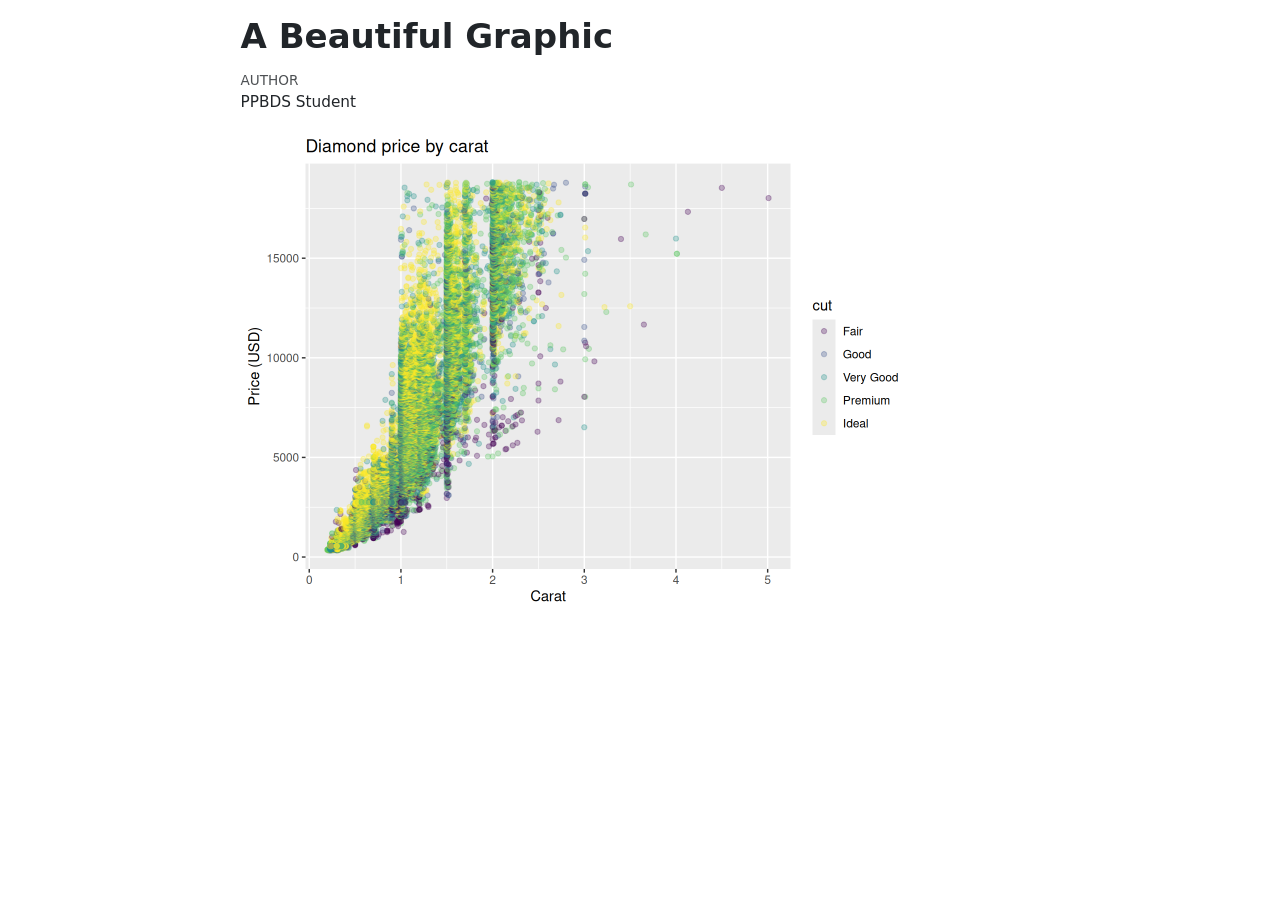
<file: index.html>
<!DOCTYPE html>
<html xmlns="http://www.w3.org/1999/xhtml" lang="en" xml:lang="en"><head>

<meta charset="utf-8">
<meta name="generator" content="quarto-1.10.19">

<meta name="viewport" content="width=device-width, initial-scale=1.0, user-scalable=yes">

<meta name="author" content="PPBDS Student">

<title>A Beautiful Graphic</title>
<style>
/* Default styles provided by pandoc.
** See https://pandoc.org/MANUAL.html#variables-for-html for config info.
*/
span.smallcaps{font-variant: small-caps;}
div.columns{display: flex; gap: 1.5em;}
div.column{flex: auto;}
@media screen {
div.columns{gap: min(4vw, 1.5em);}
div.column{overflow-x: auto;}
}
div.hanging-indent{margin-left: 1.5em; text-indent: -1.5em;}
ul.task-list{list-style: none;}
ul.task-list li input[type="checkbox"] {
  width: 0.8em;
  margin: 0 0.8em 0.2em -1em; /* quarto-specific, see https://github.com/quarto-dev/quarto-cli/issues/4556 */ 
  vertical-align: middle;
}
</style>


<script src="analysis-1_files/libs/clipboard/clipboard.min.js"></script>
<script src="analysis-1_files/libs/quarto-html/quarto.js" type="module"></script>
<script src="analysis-1_files/libs/quarto-html/tabsets/tabsets.js" type="module"></script>
<script src="analysis-1_files/libs/quarto-html/popper.min.js"></script>
<script src="analysis-1_files/libs/quarto-html/tippy.umd.min.js"></script>
<script src="analysis-1_files/libs/quarto-html/anchor.min.js"></script>
<link href="analysis-1_files/libs/quarto-html/tippy.css" rel="stylesheet">
<link href="analysis-1_files/libs/quarto-html/quarto-syntax-highlighting-bf27225e3a48a9273f3daa8f8e829971.css" rel="stylesheet" id="quarto-text-highlighting-styles">
<script src="analysis-1_files/libs/bootstrap/bootstrap.min.js"></script>
<link href="analysis-1_files/libs/bootstrap/bootstrap-icons.css" rel="stylesheet">
<link href="analysis-1_files/libs/bootstrap/bootstrap-f65e53b6545a1399d813d8896c6052b8.min.css" rel="stylesheet" append-hash="true" id="quarto-bootstrap" data-mode="light">


</head>

<body class="fullcontent quarto-light">

<div id="quarto-content" class="page-columns page-rows-contents page-layout-article">

<main class="content" id="quarto-document-content">

<header id="title-block-header" class="quarto-title-block default">
<div class="quarto-title">
<h1 class="title">A Beautiful Graphic</h1>
</div>



<div class="quarto-title-meta">

    <div>
    <div class="quarto-title-meta-heading">Author</div>
    <div class="quarto-title-meta-contents">
             <p>PPBDS Student </p>
          </div>
  </div>
    
  
    
  </div>
  


</header>


<div class="cell">
<div class="cell-output-display">
<div>
<figure class="figure">
<p><img src="analysis-1_files/figure-html/unnamed-chunk-2-1.png" class="img-fluid figure-img" width="672"></p>
</figure>
</div>
</div>
</div>

</main>
<!-- /main column -->
<script id="quarto-html-after-body" type="application/javascript">
  window.document.addEventListener("DOMContentLoaded", function (event) {
    const icon = "";
    const anchorJS = new window.AnchorJS();
    anchorJS.options = {
      placement: 'right',
      icon: icon
    };
    anchorJS.add('.anchored');
    const isCodeAnnotation = (el) => {
      for (const clz of el.classList) {
        if (clz.startsWith('code-annotation-')) {                     
          return true;
        }
      }
      return false;
    }
    const onCopySuccess = function(e) {
      // button target
      const button = e.trigger;
      // don't keep focus
      button.blur();
      // flash "checked"
      button.classList.add('code-copy-button-checked');
      var currentTitle = button.getAttribute("title");
      button.setAttribute("title", "Copied!");
      let tooltip;
      if (window.bootstrap) {
        button.setAttribute("data-bs-toggle", "tooltip");
        button.setAttribute("data-bs-placement", "left");
        button.setAttribute("data-bs-title", "Copied!");
        tooltip = new bootstrap.Tooltip(button, 
          { trigger: "manual", 
            customClass: "code-copy-button-tooltip",
            offset: [0, -8]});
        tooltip.show();    
      }
      setTimeout(function() {
        if (tooltip) {
          tooltip.hide();
          button.removeAttribute("data-bs-title");
          button.removeAttribute("data-bs-toggle");
          button.removeAttribute("data-bs-placement");
        }
        button.setAttribute("title", currentTitle);
        button.classList.remove('code-copy-button-checked');
      }, 1000);
      // clear code selection
      e.clearSelection();
    }
    const getTextToCopy = function(trigger) {
      const outerScaffold = trigger.parentElement.cloneNode(true);
      const codeEl = outerScaffold.querySelector('code');
      for (const childEl of codeEl.children) {
        if (isCodeAnnotation(childEl)) {
          childEl.remove();
        }
      }
      return codeEl.innerText;
    }
    const clipboard = new window.ClipboardJS('.code-copy-button:not([data-in-quarto-modal])', {
      text: getTextToCopy
    });
    clipboard.on('success', onCopySuccess);
    if (window.document.getElementById('quarto-embedded-source-code-modal')) {
      const clipboardModal = new window.ClipboardJS('.code-copy-button[data-in-quarto-modal]', {
        text: getTextToCopy,
        container: window.document.getElementById('quarto-embedded-source-code-modal')
      });
      clipboardModal.on('success', onCopySuccess);
    }
      var localhostRegex = new RegExp(/^(?:http|https):\/\/localhost\:?[0-9]*\//);
      var mailtoRegex = new RegExp(/^mailto:/);
        var filterRegex = new RegExp('/' + window.location.host + '/');
      var isInternal = (href) => {
          return filterRegex.test(href) || localhostRegex.test(href) || mailtoRegex.test(href);
      }
      // Inspect non-navigation links and adorn them if external
     var links = window.document.querySelectorAll('a[href]:not(.nav-link):not(.navbar-brand):not(.toc-action):not(.sidebar-link):not(.sidebar-item-toggle):not(.pagination-link):not(.no-external):not([aria-hidden]):not(.dropdown-item):not(.quarto-navigation-tool):not(.about-link)');
      for (var i=0; i<links.length; i++) {
        const link = links[i];
        if (!isInternal(link.href)) {
          // undo the damage that might have been done by quarto-nav.js in the case of
          // links that we want to consider external
          if (link.dataset.originalHref !== undefined) {
            link.href = link.dataset.originalHref;
          }
        }
      }
    function tippyHover(el, contentFn, onTriggerFn, onUntriggerFn) {
      const config = {
        allowHTML: true,
        maxWidth: 500,
        delay: 100,
        arrow: false,
        appendTo: function(el) {
            return el.parentElement;
        },
        interactive: true,
        interactiveBorder: 10,
        theme: 'quarto',
        placement: 'bottom-start',
      };
      if (contentFn) {
        config.content = contentFn;
      }
      if (onTriggerFn) {
        config.onTrigger = onTriggerFn;
      }
      if (onUntriggerFn) {
        config.onUntrigger = onUntriggerFn;
      }
      window.tippy(el, config); 
    }
    const noterefs = window.document.querySelectorAll('a[role="doc-noteref"]');
    for (var i=0; i<noterefs.length; i++) {
      const ref = noterefs[i];
      tippyHover(ref, function() {
        // use id or data attribute instead here
        let href = ref.getAttribute('data-footnote-href') || ref.getAttribute('href');
        try { href = new URL(href).hash; } catch {}
        const id = href.replace(/^#\/?/, "");
        const note = window.document.getElementById(id);
        if (note) {
          return note.innerHTML;
        } else {
          return "";
        }
      });
    }
    const xrefs = window.document.querySelectorAll('a.quarto-xref');
    const processXRef = (id, note) => {
      // Strip column container classes
      const stripColumnClz = (el) => {
        el.classList.remove("page-full", "page-columns");
        if (el.children) {
          for (const child of el.children) {
            stripColumnClz(child);
          }
        }
      }
      stripColumnClz(note)
      if (id === null || id.startsWith('sec-')) {
        // Special case sections, only their first couple elements
        const container = document.createElement("div");
        if (note.children && note.children.length > 2) {
          container.appendChild(note.children[0].cloneNode(true));
          for (let i = 1; i < note.children.length; i++) {
            const child = note.children[i];
            if (child.tagName === "P" && child.innerText === "") {
              continue;
            } else {
              container.appendChild(child.cloneNode(true));
              break;
            }
          }
          if (window.Quarto?.typesetMath) {
            window.Quarto.typesetMath(container);
          }
          return container.innerHTML
        } else {
          if (window.Quarto?.typesetMath) {
            window.Quarto.typesetMath(note);
          }
          return note.innerHTML;
        }
      } else {
        // Remove any anchor links if they are present
        const anchorLink = note.querySelector('a.anchorjs-link');
        if (anchorLink) {
          anchorLink.remove();
        }
        if (window.Quarto?.typesetMath) {
          window.Quarto.typesetMath(note);
        }
        if (note.classList.contains("callout")) {
          return note.outerHTML;
        } else {
          return note.innerHTML;
        }
      }
    }
    for (var i=0; i<xrefs.length; i++) {
      const xref = xrefs[i];
      tippyHover(xref, undefined, function(instance) {
        instance.disable();
        let url = xref.getAttribute('href');
        let hash = undefined; 
        if (url.startsWith('#')) {
          hash = url;
        } else {
          try { hash = new URL(url).hash; } catch {}
        }
        if (hash) {
          const id = hash.replace(/^#\/?/, "");
          const note = window.document.getElementById(id);
          if (note !== null) {
            try {
              const html = processXRef(id, note.cloneNode(true));
              instance.setContent(html);
            } finally {
              instance.enable();
              instance.show();
            }
          } else {
            // See if we can fetch this
            fetch(url.split('#')[0])
            .then(res => res.text())
            .then(html => {
              const parser = new DOMParser();
              const htmlDoc = parser.parseFromString(html, "text/html");
              const note = htmlDoc.getElementById(id);
              if (note !== null) {
                const html = processXRef(id, note);
                instance.setContent(html);
              } 
            }).finally(() => {
              instance.enable();
              instance.show();
            });
          }
        } else {
          // See if we can fetch a full url (with no hash to target)
          // This is a special case and we should probably do some content thinning / targeting
          fetch(url)
          .then(res => res.text())
          .then(html => {
            const parser = new DOMParser();
            const htmlDoc = parser.parseFromString(html, "text/html");
            const note = htmlDoc.querySelector('main.content');
            if (note !== null) {
              // This should only happen for chapter cross references
              // (since there is no id in the URL)
              // remove the first header
              if (note.children.length > 0 && note.children[0].tagName === "HEADER") {
                note.children[0].remove();
              }
              const html = processXRef(null, note);
              instance.setContent(html);
            } 
          }).finally(() => {
            instance.enable();
            instance.show();
          });
        }
      }, function(instance) {
      });
    }
        let selectedAnnoteEl;
        const selectorForAnnotation = ( cell, annotation) => {
          let cellAttr = 'data-code-cell="' + cell + '"';
          let lineAttr = 'data-code-annotation="' +  annotation + '"';
          const selector = 'span[' + cellAttr + '][' + lineAttr + ']';
          return selector;
        }
        const selectCodeLines = (annoteEl) => {
          const doc = window.document;
          const targetCell = annoteEl.getAttribute("data-target-cell");
          const targetAnnotation = annoteEl.getAttribute("data-target-annotation");
          const annoteSpan = window.document.querySelector(selectorForAnnotation(targetCell, targetAnnotation));
          const lines = annoteSpan.getAttribute("data-code-lines").split(",");
          const lineIds = lines.map((line) => {
            return targetCell + "-" + line;
          })
          let top = null;
          let height = null;
          let parent = null;
          if (lineIds.length > 0) {
              //compute the position of the single el (top and bottom and make a div)
              const el = window.document.getElementById(lineIds[0]);
              top = el.offsetTop;
              height = el.offsetHeight;
              parent = el.parentElement.parentElement;
            if (lineIds.length > 1) {
              const lastEl = window.document.getElementById(lineIds[lineIds.length - 1]);
              const bottom = lastEl.offsetTop + lastEl.offsetHeight;
              height = bottom - top;
            }
            if (top !== null && height !== null && parent !== null) {
              // cook up a div (if necessary) and position it 
              let div = window.document.getElementById("code-annotation-line-highlight");
              if (div === null) {
                div = window.document.createElement("div");
                div.setAttribute("id", "code-annotation-line-highlight");
                div.style.position = 'absolute';
                parent.appendChild(div);
              }
              div.style.top = top - 2 + "px";
              div.style.height = height + 4 + "px";
              div.style.left = 0;
              let gutterDiv = window.document.getElementById("code-annotation-line-highlight-gutter");
              if (gutterDiv === null) {
                gutterDiv = window.document.createElement("div");
                gutterDiv.setAttribute("id", "code-annotation-line-highlight-gutter");
                gutterDiv.style.position = 'absolute';
                const codeCell = window.document.getElementById(targetCell);
                const gutter = codeCell.querySelector('.code-annotation-gutter');
                gutter.appendChild(gutterDiv);
              }
              gutterDiv.style.top = top - 2 + "px";
              gutterDiv.style.height = height + 4 + "px";
            }
            selectedAnnoteEl = annoteEl;
          }
        };
        const unselectCodeLines = () => {
          const elementsIds = ["code-annotation-line-highlight", "code-annotation-line-highlight-gutter"];
          elementsIds.forEach((elId) => {
            const div = window.document.getElementById(elId);
            if (div) {
              div.remove();
            }
          });
          selectedAnnoteEl = undefined;
        };
          // Handle positioning of the toggle
      window.addEventListener(
        "resize",
        throttle(() => {
          elRect = undefined;
          if (selectedAnnoteEl) {
            selectCodeLines(selectedAnnoteEl);
          }
        }, 10)
      );
      function throttle(fn, ms) {
      let throttle = false;
      let timer;
        return (...args) => {
          if(!throttle) { // first call gets through
              fn.apply(this, args);
              throttle = true;
          } else { // all the others get throttled
              if(timer) clearTimeout(timer); // cancel #2
              timer = setTimeout(() => {
                fn.apply(this, args);
                timer = throttle = false;
              }, ms);
          }
        };
      }
        // Attach click handler to the DT
        const annoteDls = window.document.querySelectorAll('dt[data-target-cell]');
        for (const annoteDlNode of annoteDls) {
          annoteDlNode.addEventListener('click', (event) => {
            const clickedEl = event.target;
            if (clickedEl !== selectedAnnoteEl) {
              unselectCodeLines();
              const activeEl = window.document.querySelector('dt[data-target-cell].code-annotation-active');
              if (activeEl) {
                activeEl.classList.remove('code-annotation-active');
              }
              selectCodeLines(clickedEl);
              clickedEl.classList.add('code-annotation-active');
            } else {
              // Unselect the line
              unselectCodeLines();
              clickedEl.classList.remove('code-annotation-active');
            }
          });
        }
    const findCites = (el) => {
      const parentEl = el.parentElement;
      if (parentEl) {
        const cites = parentEl.dataset.cites;
        if (cites) {
          return {
            el,
            cites: cites.split(' ')
          };
        } else {
          return findCites(el.parentElement)
        }
      } else {
        return undefined;
      }
    };
    var bibliorefs = window.document.querySelectorAll('a[role="doc-biblioref"]');
    for (var i=0; i<bibliorefs.length; i++) {
      const ref = bibliorefs[i];
      const citeInfo = findCites(ref);
      if (citeInfo) {
        tippyHover(citeInfo.el, function() {
          var popup = window.document.createElement('div');
          citeInfo.cites.forEach(function(cite) {
            var citeDiv = window.document.createElement('div');
            citeDiv.classList.add('hanging-indent');
            citeDiv.classList.add('csl-entry');
            var biblioDiv = window.document.getElementById('ref-' + cite);
            if (biblioDiv) {
              citeDiv.innerHTML = biblioDiv.innerHTML;
            }
            popup.appendChild(citeDiv);
          });
          return popup.innerHTML;
        });
      }
    }
  });
  </script>
</div> <!-- /content -->




</body></html>
</file>
<file: analysis-1_files/libs/quarto-html/tippy.css>
.tippy-box[data-animation=fade][data-state=hidden]{opacity:0}[data-tippy-root]{max-width:calc(100vw - 10px)}.tippy-box{position:relative;background-color:#333;color:#fff;border-radius:4px;font-size:14px;line-height:1.4;white-space:normal;outline:0;transition-property:transform,visibility,opacity}.tippy-box[data-placement^=top]>.tippy-arrow{bottom:0}.tippy-box[data-placement^=top]>.tippy-arrow:before{bottom:-7px;left:0;border-width:8px 8px 0;border-top-color:initial;transform-origin:center top}.tippy-box[data-placement^=bottom]>.tippy-arrow{top:0}.tippy-box[data-placement^=bottom]>.tippy-arrow:before{top:-7px;left:0;border-width:0 8px 8px;border-bottom-color:initial;transform-origin:center bottom}.tippy-box[data-placement^=left]>.tippy-arrow{right:0}.tippy-box[data-placement^=left]>.tippy-arrow:before{border-width:8px 0 8px 8px;border-left-color:initial;right:-7px;transform-origin:center left}.tippy-box[data-placement^=right]>.tippy-arrow{left:0}.tippy-box[data-placement^=right]>.tippy-arrow:before{left:-7px;border-width:8px 8px 8px 0;border-right-color:initial;transform-origin:center right}.tippy-box[data-inertia][data-state=visible]{transition-timing-function:cubic-bezier(.54,1.5,.38,1.11)}.tippy-arrow{width:16px;height:16px;color:#333}.tippy-arrow:before{content:"";position:absolute;border-color:transparent;border-style:solid}.tippy-content{position:relative;padding:5px 9px;z-index:1}
</file>
<file: analysis-1_files/libs/quarto-html/quarto-syntax-highlighting-bf27225e3a48a9273f3daa8f8e829971.css>
/* quarto syntax highlight colors */
:root {
  --quarto-hl-ot-color: #003B4F;
  --quarto-hl-at-color: #657422;
  --quarto-hl-ss-color: #20794D;
  --quarto-hl-an-color: #5E5E5E;
  --quarto-hl-fu-color: #4758AB;
  --quarto-hl-st-color: #20794D;
  --quarto-hl-cf-color: #003B4F;
  --quarto-hl-op-color: #5E5E5E;
  --quarto-hl-er-color: #AD0000;
  --quarto-hl-bn-color: #AD0000;
  --quarto-hl-al-color: #AD0000;
  --quarto-hl-va-color: #111111;
  --quarto-hl-bu-color: inherit;
  --quarto-hl-ex-color: inherit;
  --quarto-hl-pp-color: #AD0000;
  --quarto-hl-in-color: #5E5E5E;
  --quarto-hl-vs-color: #20794D;
  --quarto-hl-wa-color: #5E5E5E;
  --quarto-hl-do-color: #5E5E5E;
  --quarto-hl-im-color: #00769E;
  --quarto-hl-ch-color: #20794D;
  --quarto-hl-dt-color: #AD0000;
  --quarto-hl-fl-color: #AD0000;
  --quarto-hl-co-color: #5E5E5E;
  --quarto-hl-cv-color: #5E5E5E;
  --quarto-hl-cn-color: #8f5902;
  --quarto-hl-sc-color: #5E5E5E;
  --quarto-hl-dv-color: #AD0000;
  --quarto-hl-kw-color: #003B4F;
}

/* other quarto variables */
:root {
  --quarto-font-monospace: SFMono-Regular, Menlo, Monaco, Consolas, "Liberation Mono", "Courier New", monospace;
}

/* syntax highlight based on Pandoc's rules */
pre > code.sourceCode > span {
  color: #003B4F;
}

code.sourceCode > span {
  color: #003B4F;
}

div.sourceCode,
div.sourceCode pre.sourceCode {
  color: #003B4F;
}

/* Normal */
code span {
  color: #003B4F;
}

/* Alert */
code span.al {
  color: #AD0000;
  font-style: inherit;
}

/* Annotation */
code span.an {
  color: #5E5E5E;
  font-style: inherit;
}

/* Attribute */
code span.at {
  color: #657422;
  font-style: inherit;
}

/* BaseN */
code span.bn {
  color: #AD0000;
  font-style: inherit;
}

/* BuiltIn */
code span.bu {
  font-style: inherit;
}

/* ControlFlow */
code span.cf {
  color: #003B4F;
  font-weight: bold;
  font-style: inherit;
}

/* Char */
code span.ch {
  color: #20794D;
  font-style: inherit;
}

/* Constant */
code span.cn {
  color: #8f5902;
  font-style: inherit;
}

/* Comment */
code span.co {
  color: #5E5E5E;
  font-style: inherit;
}

/* CommentVar */
code span.cv {
  color: #5E5E5E;
  font-style: italic;
}

/* Documentation */
code span.do {
  color: #5E5E5E;
  font-style: italic;
}

/* DataType */
code span.dt {
  color: #AD0000;
  font-style: inherit;
}

/* DecVal */
code span.dv {
  color: #AD0000;
  font-style: inherit;
}

/* Error */
code span.er {
  color: #AD0000;
  font-style: inherit;
}

/* Extension */
code span.ex {
  font-style: inherit;
}

/* Float */
code span.fl {
  color: #AD0000;
  font-style: inherit;
}

/* Function */
code span.fu {
  color: #4758AB;
  font-style: inherit;
}

/* Import */
code span.im {
  color: #00769E;
  font-style: inherit;
}

/* Information */
code span.in {
  color: #5E5E5E;
  font-style: inherit;
}

/* Keyword */
code span.kw {
  color: #003B4F;
  font-weight: bold;
  font-style: inherit;
}

/* Operator */
code span.op {
  color: #5E5E5E;
  font-style: inherit;
}

/* Other */
code span.ot {
  color: #003B4F;
  font-style: inherit;
}

/* Preprocessor */
code span.pp {
  color: #AD0000;
  font-style: inherit;
}

/* SpecialChar */
code span.sc {
  color: #5E5E5E;
  font-style: inherit;
}

/* SpecialString */
code span.ss {
  color: #20794D;
  font-style: inherit;
}

/* String */
code span.st {
  color: #20794D;
  font-style: inherit;
}

/* Variable */
code span.va {
  color: #111111;
  font-style: inherit;
}

/* VerbatimString */
code span.vs {
  color: #20794D;
  font-style: inherit;
}

/* Warning */
code span.wa {
  color: #5E5E5E;
  font-style: italic;
}

.prevent-inlining {
  content: "</";
}

/*# sourceMappingURL=8be38f48d34c45af72792cbd699585e7.css.map */
</file>
